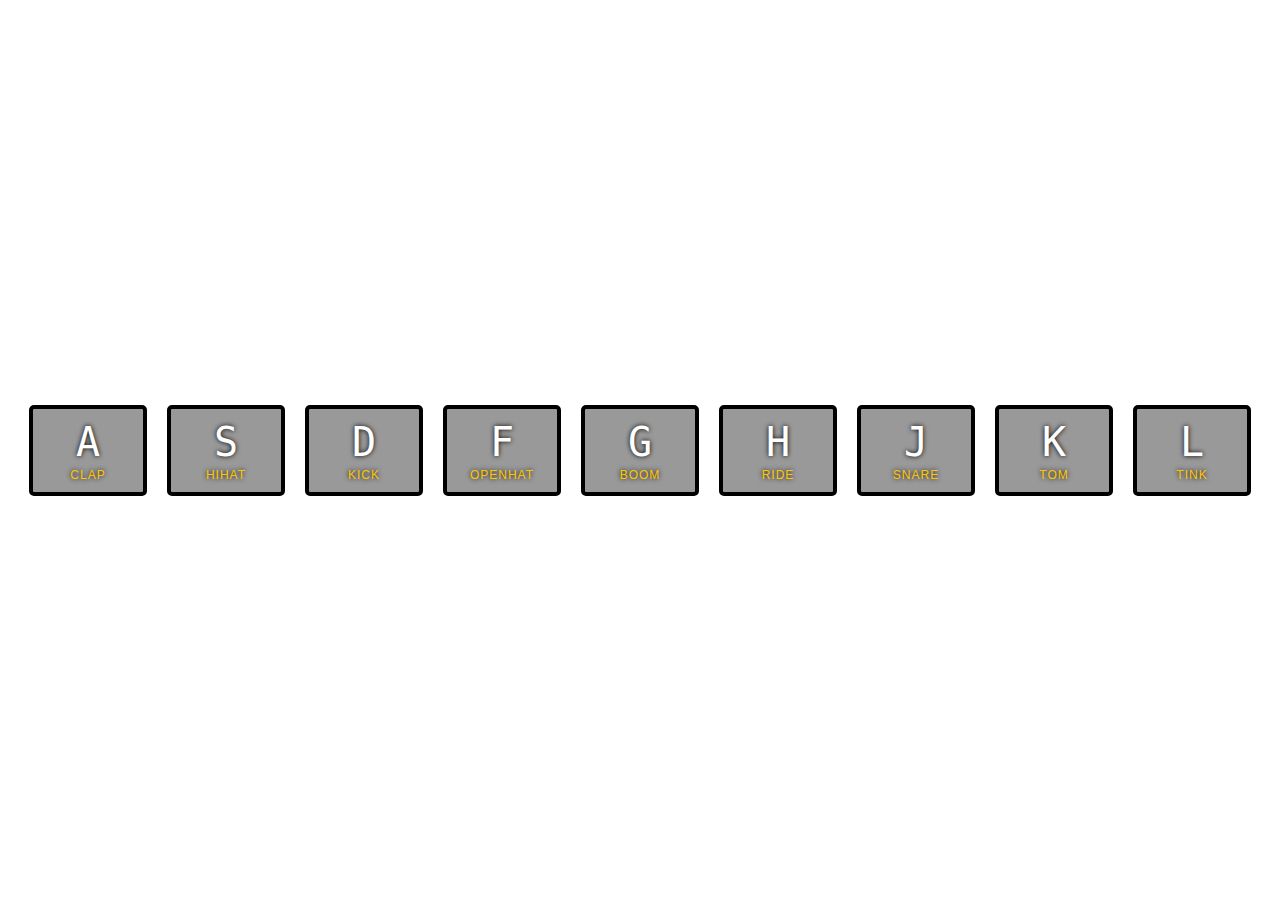
<file: js_1/index.html>
<!DOCTYPE html>
<html lang="en">
  <head>
    <meta charset="UTF-8">
    <title>JS Drum Kit</title>
    <link rel="stylesheet" type="text/css" href="main.css">
  </head>
  <body>
  <!-- This is a collection of 9 keys displayed on DOM -->
  <!-- When those keys are pressed, they play a sound. -->
  <div class="keys">
    <div data-key="65" class="key">
      <kbd>A</kbd>
      <span class="sound">clap</span>
    </div>
    <div data-key="83" class="key">
      <kbd>S</kbd>
      <span class="sound">hihat</span>
    </div>
    <div data-key="68" class="key">
      <kbd>D</kbd>
      <span class="sound">kick</span>
    </div>
    <div data-key="70" class="key">
      <kbd>F</kbd>
      <span class="sound">openhat</span>
    </div>
    <div data-key="71" class="key">
      <kbd>G</kbd>
      <span class="sound">boom</span>
    </div>
    <div data-key="72" class="key">
      <kbd>H</kbd>
      <span class="sound">ride</span>
    </div>
    <div data-key="74" class="key">
      <kbd>J</kbd>
      <span class="sound">snare</span>
    </div>
    <div data-key="75" class="key">
      <kbd>K</kbd>
      <span class="sound">tom</span>
    </div>
    <div data-key="76" class="key">
      <kbd>L</kbd>
      <span class="sound">tink</span>
    </div>
  </div>

  <audio data-key="65" src="sounds/clap.wav"></audio>
  <audio data-key="83" src="sounds/hihat.wav"></audio>
  <audio data-key="68" src="sounds/kick.wav"></audio>
  <audio data-key="70" src="sounds/openhat.wav"></audio>
  <audio data-key="71" src="sounds/boom.wav"></audio>
  <audio data-key="72" src="sounds/ride.wav"></audio>
  <audio data-key="74" src="sounds/snare.wav"></audio>
  <audio data-key="75" src="sounds/tom.wav"></audio>
  <audio data-key="76" src="sounds/tink.wav"></audio>

  <script src="main.js"></script>
  </body>
</html>
</file>
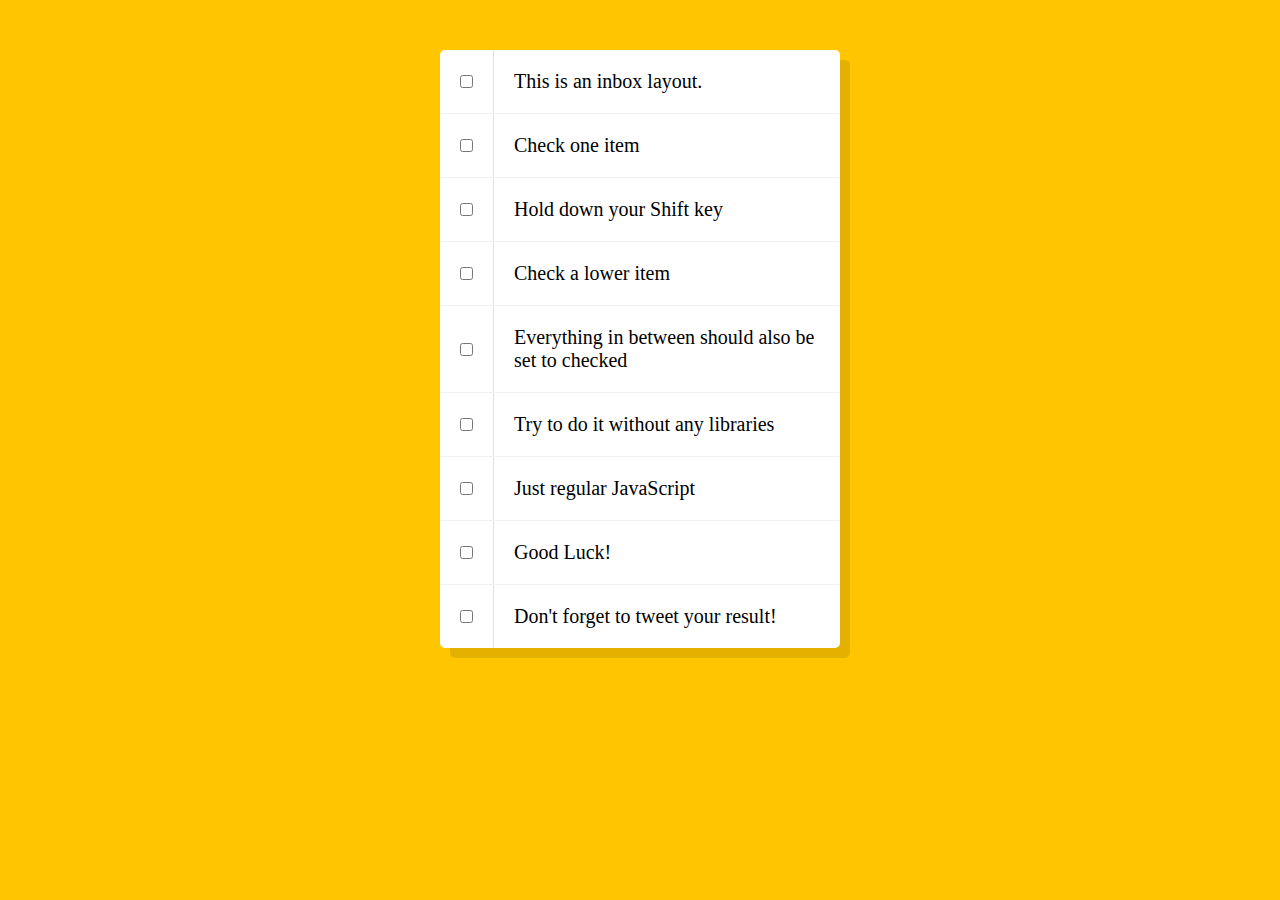
<file: js_10/index.html>
<!DOCTYPE html>
<html lang="en">
  <head>
    <meta charset="UTF-8">
    <meta name="viewport" content="width=device-width, initial-scale=1.0">
    <meta http-equiv="X-UA-Compatible" content="ie=edge">
    <title>Hold Shift to Check Multiple Checkboxes</title>
    <link rel="stylesheet" href="main.css">
  </head>
  <body>
  <!--
   The following is a common layout you would see in an email client.
   When a user clicks a checkbox, holds Shift, and then clicks another checkbox a few rows down, all the checkboxes in between those two checkboxes should be checked.
  -->
  <div class="inbox">
      <div class="item">
        <input type="checkbox">
        <p>This is an inbox layout.</p>
      </div>
      <div class="item">
        <input type="checkbox">
        <p>Check one item</p>
      </div>
      <div class="item">
        <input type="checkbox">
        <p>Hold down your Shift key</p>
      </div>
      <div class="item">
        <input type="checkbox">
        <p>Check a lower item</p>
      </div>
      <div class="item">
        <input type="checkbox">
        <p>Everything in between should also be set to checked</p>
      </div>
      <div class="item">
        <input type="checkbox">
        <p>Try to do it without any libraries</p>
      </div>
      <div class="item">
        <input type="checkbox">
        <p>Just regular JavaScript</p>
      </div>
      <div class="item">
        <input type="checkbox">
        <p>Good Luck!</p>
      </div>
      <div class="item">
        <input type="checkbox">
        <p>Don't forget to tweet your result!</p>
      </div>
    </div>

    <script src="main.js"></script>
  </body>
</html>
</file>
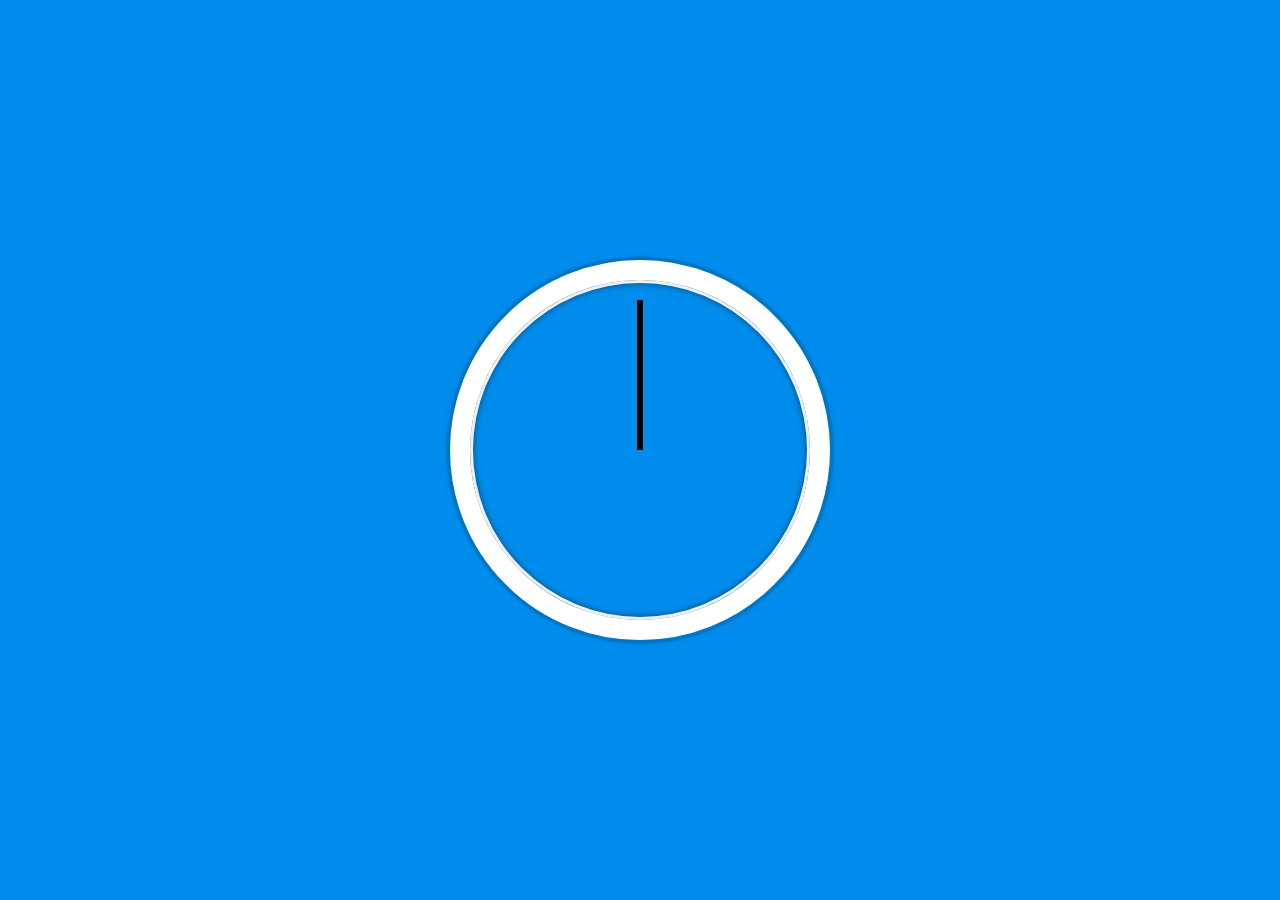
<file: js_2/index.html>
<!DOCTYPE html>
<html lang="en">
  <head>
    <meta charset="UTF-8">
    <title>JS + CSS Clock</title>
    <link rel="stylesheet" type="text/css" href="main.css">
  </head>
  <body>
    <div class="clock">
      <div class="clock-face">
        <div class="hand hour-hand"></div>
        <div class="hand min-hand"></div>
        <div class="hand second-hand"></div>
      </div>
    </div>

    <script src="main.js"></script>
  </body>
</html>
</file>
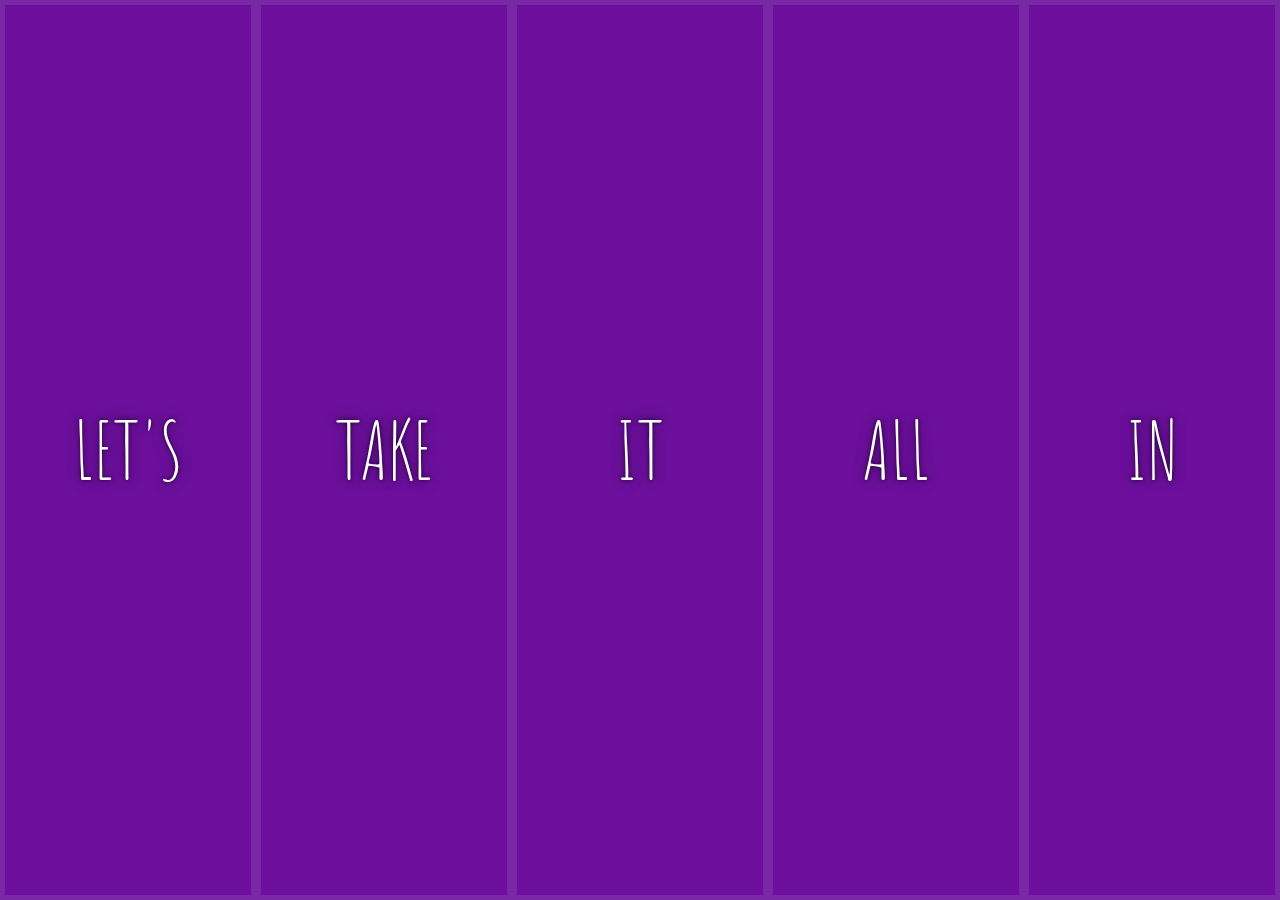
<file: js_5/index.html>
<!DOCTYPE html>
<html lang="en">
  <head>
    <meta charset="UTF-8">
    <title>Flex Panels 💪</title>
    <link href="https://fonts.googleapis.com/css?family=Amatic+SC" rel="stylesheet" type="text/css">
    <link href="main.css" rel="stylesheet" type="text/css">
  </head>
  <body>
    <div class="panels">
      <div class="panel panel1">
        <p>Hey</p>
        <p>Let's</p>
        <p>Dance</p>
      </div>
      <div class="panel panel2">
        <p>Give</p>
        <p>Take</p>
        <p>Receive</p>
      </div>
      <div class="panel panel3">
        <p>Experience</p>
        <p>It</p>
        <p>Today</p>
      </div>
      <div class="panel panel4">
        <p>Give</p>
        <p>All</p>
        <p>You can</p>
      </div>
      <div class="panel panel5">
        <p>Life</p>
        <p>In</p>
        <p>Motion</p>
      </div>
    </div>

    <script src="main.js"></script>
  </body>
</html>
</file>
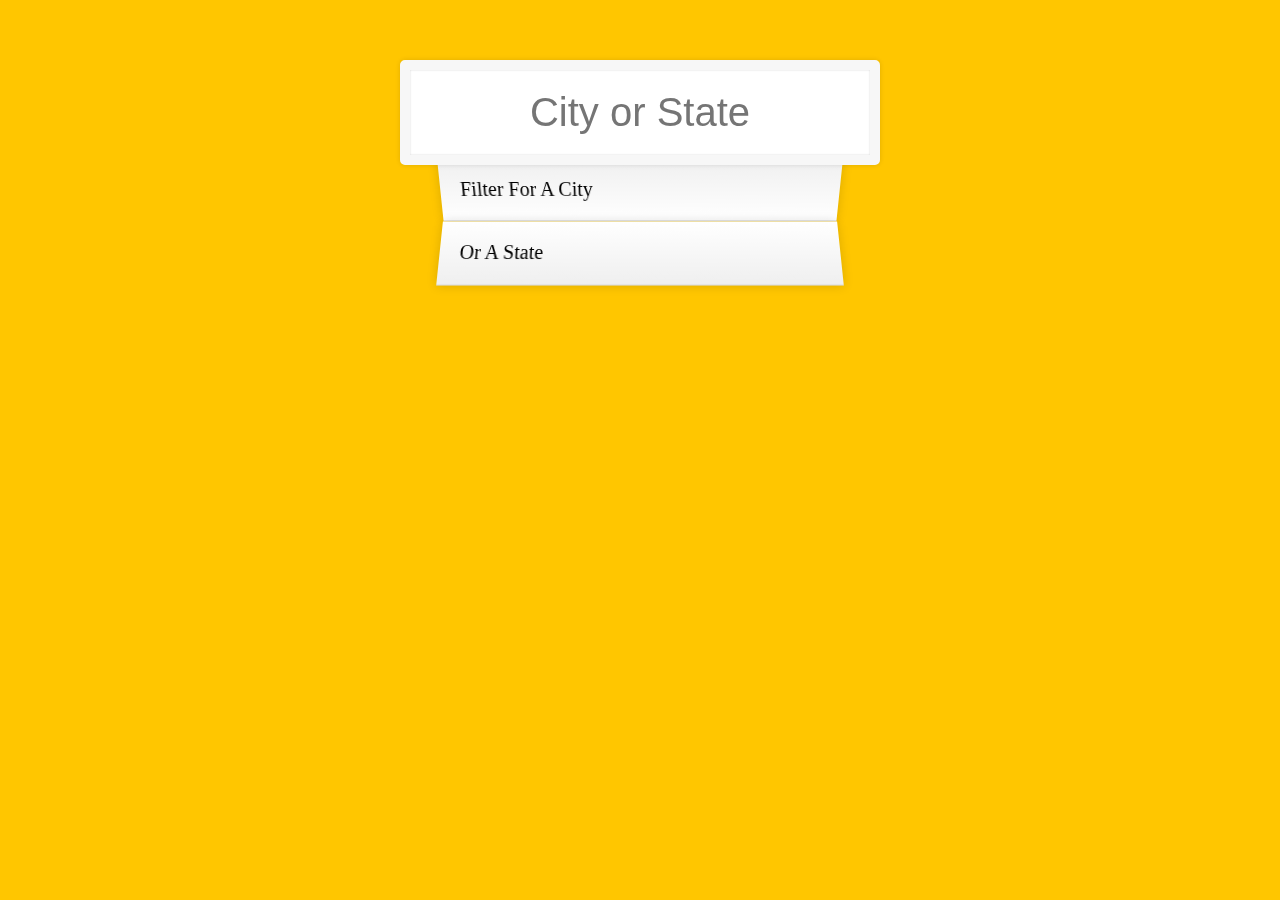
<file: js_6/index.html>
<!DOCTYPE html>
<html lang="en">
  <head>
    <meta charset="UTF-8">
    <title>Type Ahead 👀</title>
    <link rel="stylesheet" href="main.css">
  </head>
  <body>

    <form class="search-form">
      <input type="text" class="search" placeholder="City or State">
      <ul class="suggestions">
        <li>Filter for a city</li>
        <li>or a state</li>
      </ul>
    </form>

  <script src="main.js"></script>
  </body>
</html>
</file>
<file: js_1/main.css>
html {
  font-size: 10px;
  background: url(http://i.imgur.com/b9r5sEL.jpg) bottom center;
  background-size: cover;
}

body,html {
  margin: 0;
  padding: 0;
  font-family: sans-serif;
}

.keys {
  display: flex;
  flex: 1;
  min-height: 100vh;
  align-items: center;
  justify-content: center;
}

.key {
  border: .4rem solid black;
  border-radius: .5rem;
  margin: 1rem;
  font-size: 1.5rem;
  padding: 1rem .5rem;
  transition: all .07s ease;
  width: 10rem;
  text-align: center;
  color: white;
  background: rgba(0,0,0,0.4);
  text-shadow: 0 0 .5rem black;
}

.playing {
  transform: scale(1.1);
  border-color: #ffc600;
  box-shadow: 0 0 1rem #ffc600;
}

kbd {
  display: block;
  font-size: 4rem;
}

.sound {
  font-size: 1.2rem;
  text-transform: uppercase;
  letter-spacing: .1rem;
  color: #ffc600;
}
</file>
<file: js_10/main.css>
html {
  font-family: sans-serif;
  background: #ffc600;
}
.inbox {
  max-width: 400px;
  margin: 50px auto;
  background: white;
  border-radius: 5px;
  box-shadow: 10px 10px 0 rgba(0,0,0,0.1);
}
.item {
  display: flex;
  align-items: center;
  border-bottom: 1px solid #F1F1F1;
}
.item:last-child {
  border-bottom: 0;
}
input:checked + p {
  background: #F9F9F9;
  text-decoration: line-through;
}
input[type="checkbox"] {
  margin: 20px;
}
p {
  margin: 0;
  padding: 20px;
  transition: background 0.2s;
  flex: 1;
  font-family:'helvetica neue';
  font-size: 20px;
  font-weight: 200;
  border-left: 1px solid #D1E2FF;
}
</file>
<file: js_2/main.css>
html {
  background: #018DED url(http://unsplash.it/1500/1000?image=881&blur=50);
  background-size: cover;
  font-family: 'helvetica neue';
  text-align: center;
  font-size: 10px;
}
body {
  margin: 0;
  font-size: 2rem;
  display: flex;
  flex: 1;
  min-height: 100vh;
  align-items: center;
}
.clock {
  width: 30rem;
  height: 30rem;
  border: 20px solid white;
  border-radius: 50%;
  margin: 50px auto;
  position: relative;
  padding: 2rem;
  box-shadow:
    0 0 0 4px rgba(0,0,0,0.1),
    inset 0 0 0 3px #EFEFEF,
    inset 0 0 10px black,
    0 0 10px rgba(0,0,0,0.2);
}
.clock-face {
  position: relative;
  width: 100%;
  height: 100%;
  transform: translateY(-3px); /* account for the height of the clock hands */
}
.hand {
  width: 50%;
  height: 6px;
  background: black;
  position: absolute;
  top: 50%;
  transform-origin: 100%;
  transform: rotate(90deg);
  transition: all 0.05s;
  transition-timing-function: cubic-bezier(0.1, 2.7, 0.58, 1);
}
</file>
<file: js_5/main.css>
html {
  box-sizing: border-box;
  background: #ffc600;
  font-family: 'helvetica neue';
  font-size: 20px;
  font-weight: 200;
}
body {
  margin: 0;
}
*, *:before, *:after {
  box-sizing: inherit;
}
.panels {
  min-height: 100vh;
  overflow: hidden;
  /* 1. just this converts the images from horizontal to vertical. */
  display: flex;
}
.panel {
  background: #6B0F9C;
  box-shadow: inset 0 0 0 5px rgba(255,255,255,0.1);
  color: white;
  text-align: center;
  align-items: center;
  /* Safari transitioned event.propertyName === flex */
  /* Chrome + FF transitioned event.propertyName === flex-grow */
  transition:
    font-size 0.7s cubic-bezier(0.61,-0.19, 0.7,-0.11),
    flex 0.7s cubic-bezier(0.61,-0.19, 0.7,-0.11),
    background 0.2s;
  font-size: 20px;
  background-size: cover;
  background-position: center;
  /* 2. Each of the images will evenly distribute w/i the available space. */
  flex: 1;
  /* 4. justifyContent: center centers text left-to-right */
  justify-content: center;
  align-items: center;
  /* 5. Here is a perfect example of a nested flexbox */
  /* the flex-container is "panels" and the flex items are "panel" */
  /* but we are also going to make the "panel" flex items into flex-containers as well. */
  display: flex;
  /* 6. Set the flex direction */
  flex-direction: column;
}
.panel1 { background-image:url(https://source.unsplash.com/gYl-UtwNg_I/1500x1500); }
.panel2 { background-image:url(https://source.unsplash.com/rFKUFzjPYiQ/1500x1500); }
.panel3 { background-image:url(https://images.unsplash.com/photo-1465188162913-8fb5709d6d57?ixlib=rb-0.3.5&q=80&fm=jpg&crop=faces&cs=tinysrgb&w=1500&h=1500&fit=crop&s=967e8a713a4e395260793fc8c802901d); }
.panel4 { background-image:url(https://source.unsplash.com/ITjiVXcwVng/1500x1500); }
.panel5 { background-image:url(https://source.unsplash.com/3MNzGlQM7qs/1500x1500); }
/* Flex Children */
.panel > * {
  margin: 0;
  width: 100%;
  transition: transform 0.5s;

  /* 3. Set a border to better visualize the changes: */
  /*border: 1px solid red;*/

  /* 7. Set to top right */
  flex: 1 0 auto;
  /* 8.  Brings text to the left*/
  display: flex;
  /* 9.  With these, everything is now perfectly centered. */
  justify-content: center;
  align-items: center;
}
/* 10.  Each of the 4 first children are going to be -100%, putting them off-screen ^^*/
/*      "translateY" */
.panel > *:first-child { transform: translateY(-100%); }
/* 12.  Each of the 4 first children are going to be 0%. */
.panel.open-active > *:first-child { transform: translateY(0); }
/* 11.  Each of the 4 last children are going to be 100%, putting them off-screen */
/*      "translateY" */
.panel > *:last-child { transform: translateY(100%); }
/* 13.  Each of the 4 first children are going to be 0%. */
.panel.open-active > *:last-child { transform: translateY(0); }

.panel p {
  text-transform: uppercase;
  font-family: 'Amatic SC', cursive;
  text-shadow: 0 0 4px rgba(0, 0, 0, 0.72), 0 0 14px rgba(0, 0, 0, 0.45);
  font-size: 2em;
}
.panel p:nth-child(2) {
  font-size: 4em;
}
.panel.open {
  /* 14.  When open, that one panel will take up 5 times the room of the others. */
  flex: 5;
  font-size: 40px;
}
</file>
<file: js_6/main.css>
html {
  box-sizing: border-box;
  background: #ffc600;
  font-family: 'helvetica neue';
  font-size: 20px;
  font-weight: 200;
}

*, *:before, *:after {
  box-sizing: inherit;
}

input {
  width: 100%;
  padding: 20px;
}

.search-form {
  max-width: 400px;
  margin: 50px auto;
}

input.search {
  margin: 0;
  text-align: center;
  outline: 0;
  border: 10px solid #F7F7F7;
  width: 120%;
  left: -10%;
  position: relative;
  top: 10px;
  z-index: 2;
  border-radius: 5px;
  font-size: 40px;
  box-shadow: 0 0 5px rgba(0, 0, 0, 0.12), inset 0 0 2px rgba(0, 0, 0, 0.19);
}

.suggestions {
  margin: 0;
  padding: 0;
  position: relative;
  /*perspective: 20px;*/
}

.suggestions li {
  background: white;
  list-style: none;
  border-bottom: 1px solid #D8D8D8;
  box-shadow: 0 0 10px rgba(0, 0, 0, 0.14);
  margin: 0;
  padding: 20px;
  transition: background 0.2s;
  display: flex;
  justify-content: space-between;
  text-transform: capitalize;
}

.suggestions li:nth-child(even) {
  transform: perspective(100px) rotateX(3deg) translateY(2px) scale(1.001);
  background: linear-gradient(to bottom,  #ffffff 0%,#EFEFEF 100%);
}

.suggestions li:nth-child(odd) {
  transform: perspective(100px) rotateX(-3deg) translateY(3px);
  background: linear-gradient(to top,  #ffffff 0%,#EFEFEF 100%);
}

span.population {
  font-size: 15px;
}

.hl {
  background: #ffc600;
}
</file>
